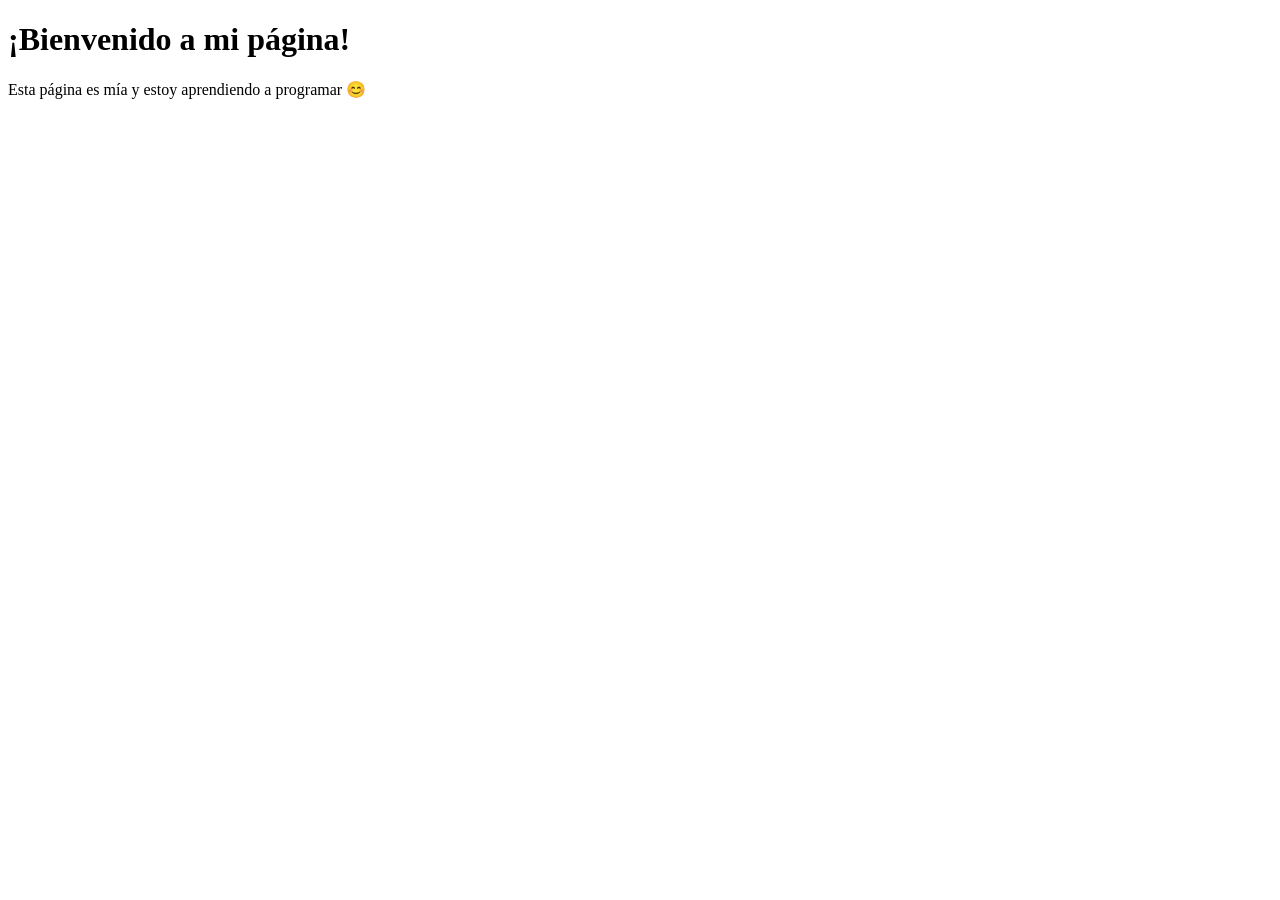
<file: index.html>
<!DOCTYPE html>
<html lang="es">
<head>
    <meta charset="UTF-8">
    <title>Mi Página</title>
</head>
<body>
    <h1>¡Bienvenido a mi página!</h1>
    <p>Esta página es mía y estoy aprendiendo a programar 😊</p>
</body>
</html>
</file>
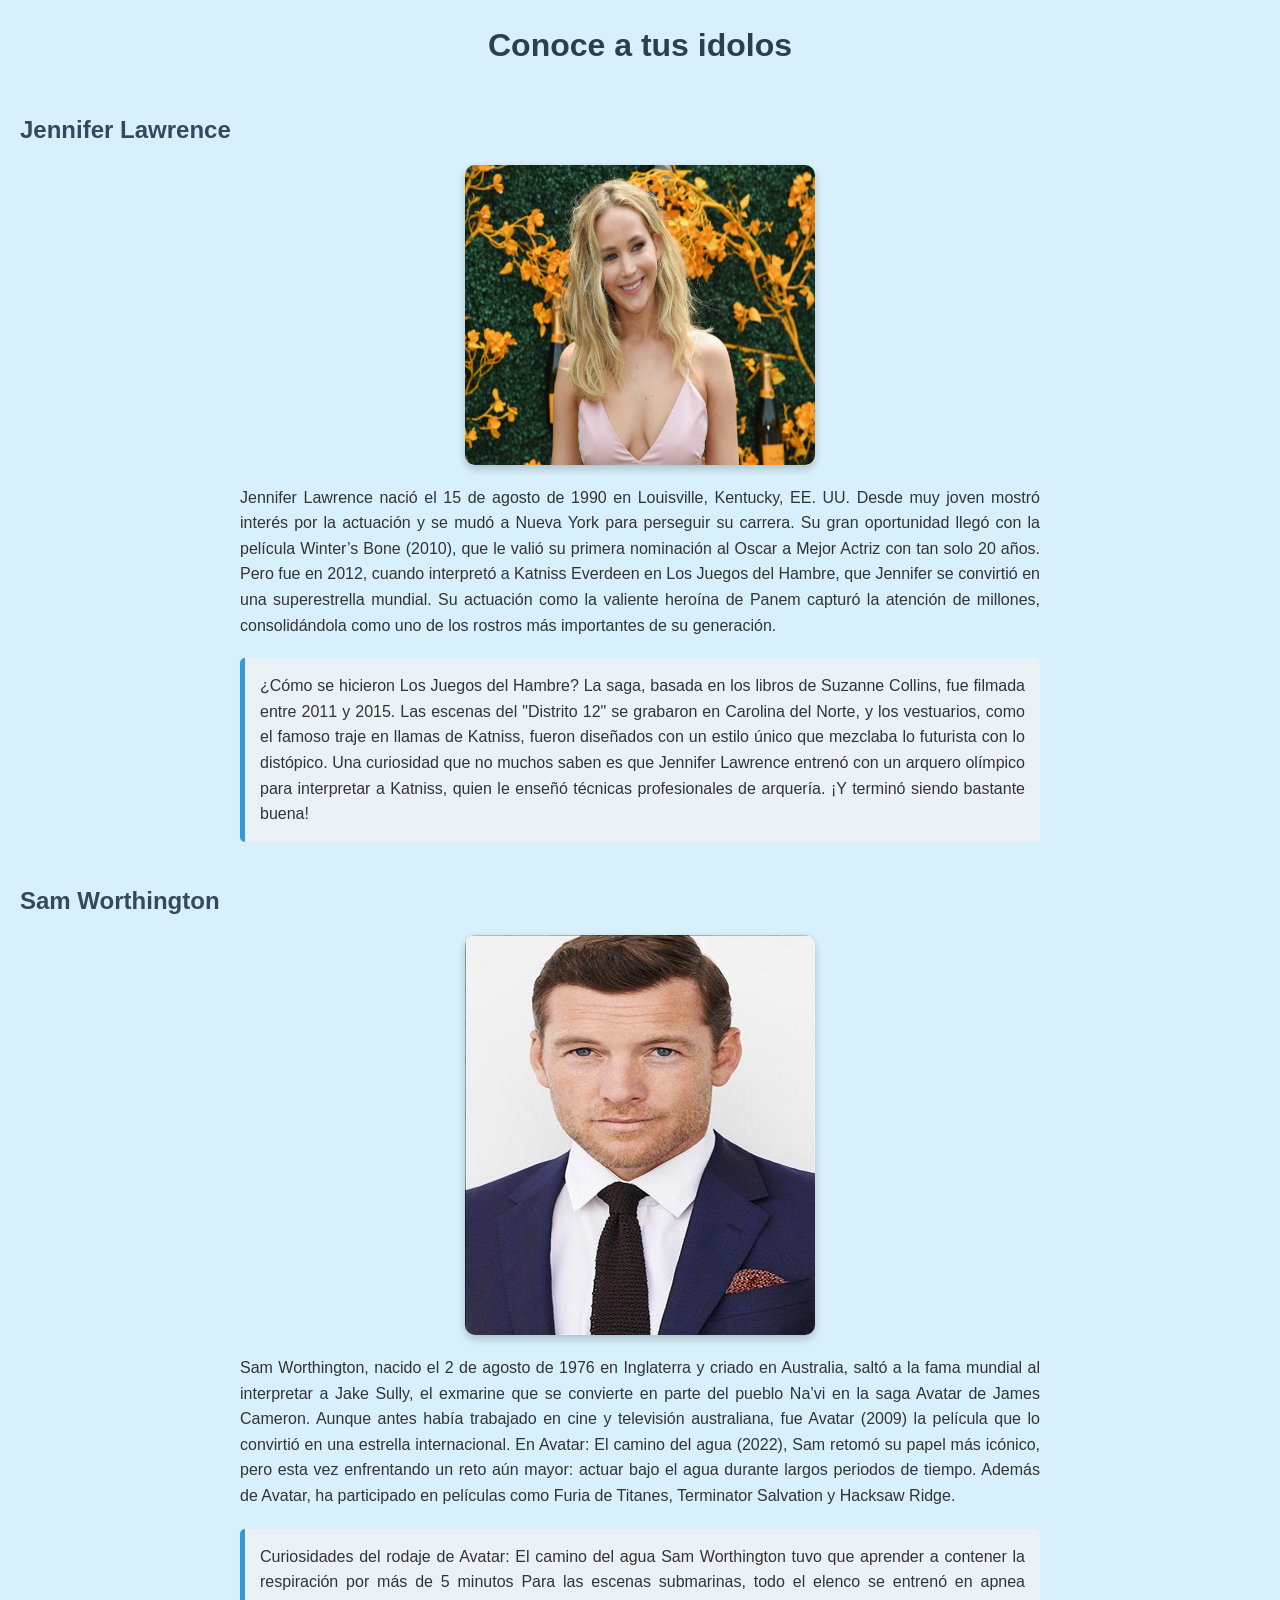
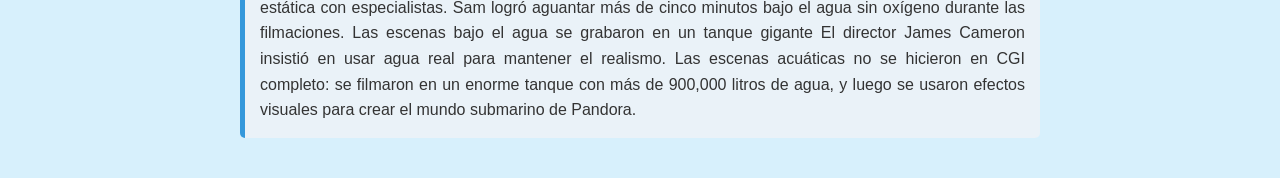
<file: actores.html>
<!DOCTYPE html>
<html lang="es">
<head>
    <meta charset="UTF-8">
    <title>Actores</title>
    <link rel="stylesheet" href="estilos.css">
</head>
<body>
    <h1>Conoce a tus idolos</h1>
    <h2>Jennifer Lawrence</h2>
    <img src="jennifer-lawrence.jpg" alt="Jennifer Lawrence" height="300" width="350">
    <p>Jennifer Lawrence nació el 15 de agosto de 1990 en Louisville, Kentucky, EE. UU. Desde muy joven mostró interés por la actuación y se mudó a Nueva York para perseguir su carrera. Su gran oportunidad llegó con la película Winter’s Bone (2010), que le valió su primera nominación al Oscar a Mejor Actriz con tan solo 20 años.

    Pero fue en 2012, cuando interpretó a Katniss Everdeen en Los Juegos del Hambre, que Jennifer se convirtió en una superestrella mundial. Su actuación como la valiente heroína de Panem capturó la atención de millones, consolidándola como uno de los rostros más importantes de su generación.
    </p>
    <p>
    ¿Cómo se hicieron Los Juegos del Hambre?

    La saga, basada en los libros de Suzanne Collins, fue filmada entre 2011 y 2015. Las escenas del "Distrito 12" se grabaron en Carolina del Norte, y los vestuarios, como el famoso traje en llamas de Katniss, fueron diseñados con un estilo único que mezclaba lo futurista con lo distópico.

    Una curiosidad que no muchos saben es que Jennifer Lawrence entrenó con un arquero olímpico
    para interpretar a Katniss, quien le enseñó técnicas profesionales de arquería. ¡Y terminó siendo bastante buena!
    </p>
    <h2>Sam Worthington</h2>
    <img src="sam_avatar.jpg" alt="Sam Worthington" height="400" width="350">
    <p>
        Sam Worthington, nacido el 2 de agosto de 1976 en Inglaterra y criado en Australia, saltó a la fama mundial al interpretar a Jake Sully, el exmarine que se convierte en parte del pueblo Na’vi en la saga Avatar de James Cameron. Aunque antes había trabajado en cine y televisión australiana, fue Avatar (2009) la película que lo convirtió en una estrella internacional.

        En Avatar: El camino del agua (2022), Sam retomó su papel más icónico, pero esta vez enfrentando un reto aún mayor: actuar bajo el agua durante largos periodos de tiempo.

        Además de Avatar, ha participado en películas como Furia de Titanes, Terminator Salvation y Hacksaw Ridge.
    </p>
    <p>
        Curiosidades del rodaje de Avatar: El camino del agua

        Sam Worthington tuvo que aprender a contener la respiración por más de 5 minutos
        Para las escenas submarinas, todo el elenco se entrenó en apnea estática con especialistas. Sam logró aguantar más de cinco minutos bajo el agua sin oxígeno durante las filmaciones.
        Las escenas bajo el agua se grabaron en un tanque gigante
        El director James Cameron insistió en usar agua real para mantener el realismo. Las escenas acuáticas no se hicieron en CGI completo: se filmaron en un enorme tanque con más de 900,000 litros de agua, y luego se usaron efectos visuales para crear el mundo submarino de Pandora.
        </p>
</body>
</html>
</file>
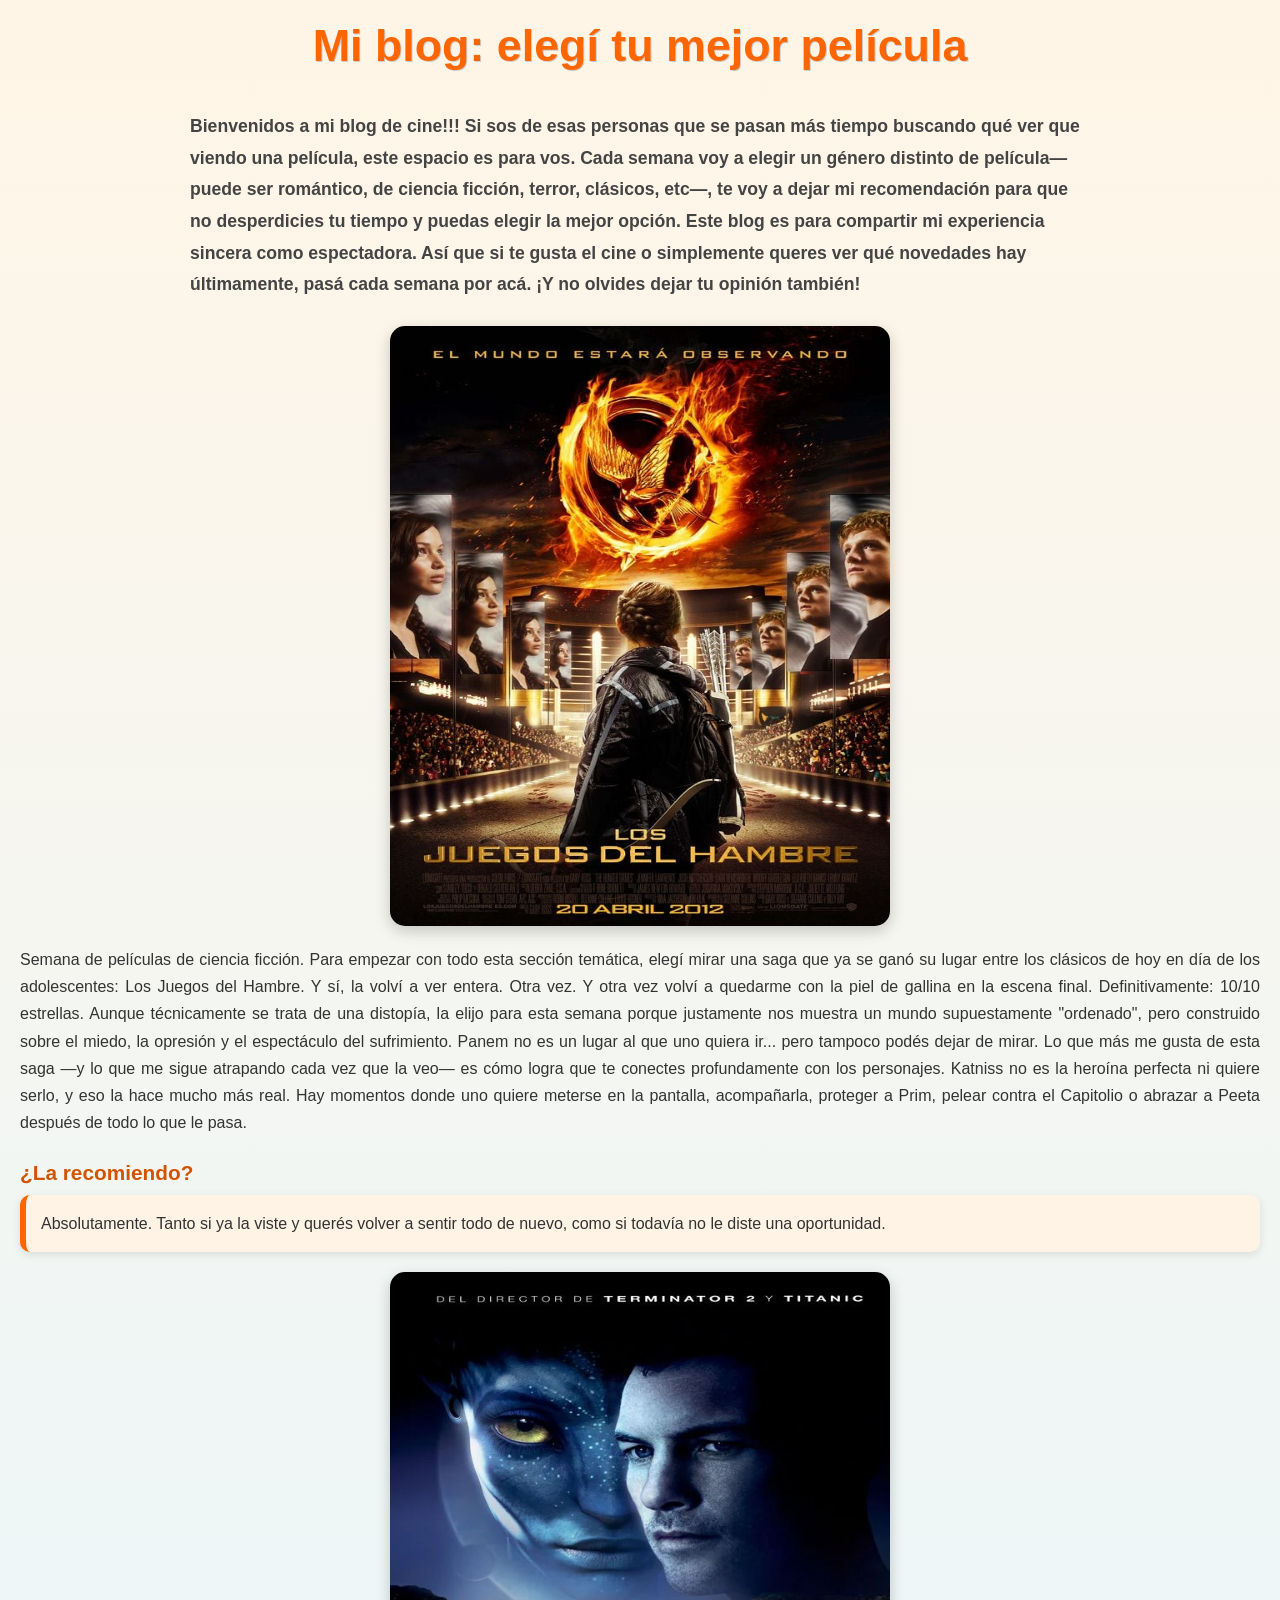
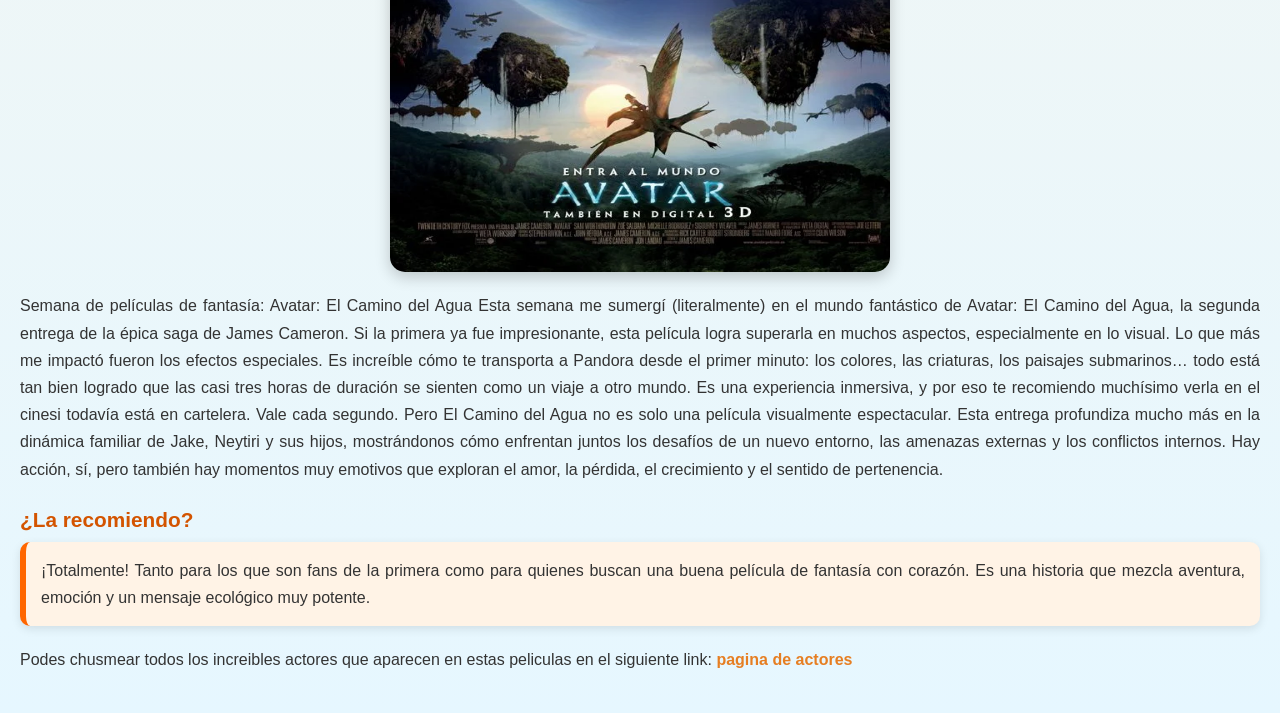
<file: pelicula.html>
<!DOCTYPE html>
<html lang="es">
<head>
    <meta charset="UTF-8">
    <title>Mi blog</title>
    <link rel="stylesheet" href="deco_peli.css">
</head>
<body>
    <h1>Mi blog: elegí tu mejor película</h1>
    <h3>Bienvenidos a mi blog de cine!!! Si sos de esas personas que se pasan más tiempo buscando qué ver que viendo una película, este espacio es para vos. Cada semana voy a elegir un género distinto de película—puede ser romántico, de ciencia ficción, terror, clásicos, etc—, te voy a dejar mi recomendación para que no desperdicies tu tiempo y puedas elegir la mejor opción.
    Este blog es para compartir mi experiencia sincera como espectadora. Así que si te gusta el cine o simplemente queres ver qué novedades hay últimamente, pasá cada semana por acá. ¡Y no olvides dejar tu opinión también!</h3>
    <img src="imagen_juegos_del_hambre.jpg" alt="Portada de la pelicula" height="600" width="500">
    <p>Semana de películas de ciencia ficción. Para empezar con todo esta sección temática, elegí mirar una saga que ya se ganó su lugar entre los clásicos de hoy en día de los adolescentes: Los Juegos del Hambre. Y sí, la volví a ver entera. Otra vez. Y otra vez volví a quedarme con la piel de gallina en la escena final. Definitivamente: 10/10 estrellas.
    Aunque técnicamente se trata de una distopía, la elijo para esta semana porque justamente nos muestra un mundo supuestamente "ordenado", pero construido sobre el miedo, la opresión y el espectáculo del sufrimiento. Panem no es un lugar al que uno quiera ir... pero tampoco podés dejar de mirar.
    Lo que más me gusta de esta saga —y lo que me sigue atrapando cada vez que la veo— es cómo logra que te conectes profundamente con los personajes. Katniss no es la heroína perfecta ni quiere serlo, y eso la hace mucho más real. Hay momentos donde uno quiere meterse en la pantalla, acompañarla, proteger a Prim, pelear contra el Capitolio o abrazar a Peeta después de todo lo que le pasa.
    </p>
    <h4>¿La recomiendo?</h4>
    <p> Absolutamente. Tanto si ya la viste y querés volver a sentir todo de nuevo, como si todavía no le diste una oportunidad.
    </p>
    <img src="avatar.webp" alt="Portada de la pelicula" height="600" width="500">
    <p>Semana de películas de fantasía: Avatar: El Camino del Agua
    Esta semana me sumergí (literalmente) en el mundo fantástico de Avatar: El Camino del Agua, la segunda entrega de la épica saga de James Cameron. Si la primera ya fue impresionante, esta película logra superarla en muchos aspectos, especialmente en lo visual.
    Lo que más me impactó fueron los efectos especiales. Es increíble cómo te transporta a Pandora desde el primer minuto: los colores, las criaturas, los paisajes submarinos… todo está tan bien logrado que las casi tres horas de duración se sienten como un viaje a otro mundo. Es una experiencia inmersiva, y por eso te recomiendo muchísimo verla en el cinesi todavía está en cartelera. Vale cada segundo.
    Pero El Camino del Agua no es solo una película visualmente espectacular. Esta entrega profundiza mucho más en la dinámica familiar de Jake, Neytiri y sus hijos, mostrándonos cómo enfrentan juntos los desafíos de un nuevo entorno, las amenazas externas y los conflictos internos. Hay acción, sí, pero también hay momentos muy emotivos que exploran el amor, la pérdida, el crecimiento y el sentido de pertenencia.
</p>
<h4>¿La recomiendo?</h4>
<p>¡Totalmente! Tanto para los que son fans de la primera como para quienes buscan una buena película de fantasía con corazón. Es una historia que mezcla aventura, emoción y un mensaje ecológico muy potente.
</p>
<p>
    Podes chusmear todos los increibles actores que aparecen en estas peliculas en el siguiente link: <a href="actores.html">pagina de actores</a>
</p>

</body>
</html>
</file>
<file: estilos.css>
/* estilos.css */

/* Reset básico */
* {
    margin: 0;
    padding: 0;
    box-sizing: border-box;
}

/* Estilo del body */
body {
    font-family: 'Arial', sans-serif;
    background-color: #d7f0fc; /* celeste claro */
    color: #333;
    line-height: 1.6;
    padding: 20px;
}


/* Encabezados */
h1 {
    text-align: center;
    margin-bottom: 30px;
    color: #2c3e50;
}

h2 {
    margin-top: 40px;
    margin-bottom: 15px;
    color: #34495e;
}

/* Párrafos */
p {
    margin-bottom: 20px;
    text-align: justify;
    max-width: 800px;
    margin-left: auto;
    margin-right: auto;
}

/* Imágenes */
img {
    display: block;
    margin: 10px auto 20px auto;
    border-radius: 10px;
    box-shadow: 0 4px 8px rgba(0,0,0,0.2);
}

/* Estilo especial para curiosidades */
p:nth-of-type(2), /* Primer párrafo de Jennifer */
p:nth-of-type(4)  /* Primer párrafo de Sam */ {
    background-color: #eaf2f8;
    padding: 15px;
    border-left: 5px solid #3498db;
    border-radius: 5px;
}
</file>
<file: deco_peli.css>
/* Reset básico */
* {
    margin: 0;
    padding: 0;
    box-sizing: border-box;
}

/* Body */
body {
    font-family: 'Verdana', sans-serif;
    background: linear-gradient(to bottom, #fff5e6, #e6f7ff); /* degradado cálido-azul */
    color: #222;
    padding: 20px;
}

/* Encabezados */
h1 {
    text-align: center;
    color: #ff6600;
    font-size: 2.8em;
    margin-bottom: 40px;
    text-shadow: 1px 1px #ccc;
}

h3 {
    max-width: 900px;
    margin: 0 auto 25px auto;
    text-align: left;
    font-size: 1.1em;
    color: #444;
    line-height: 1.8;
}

h4 {
    font-size: 1.3em;
    color: #d35400;
    margin-top: 25px;
    margin-bottom: 10px;
}

/* Contenedores tipo tarjeta */
p, img {
    display: block;
    margin: 0 auto 20px auto;
}

section {
    background-color: #ffffffcc; /* blanco semi-transparente */
    border-radius: 15px;
    padding: 20px;
    max-width: 950px;
    margin: 30px auto;
    box-shadow: 0 8px 20px rgba(0,0,0,0.15);
}

/* Imágenes dentro de tarjetas */
img {
    width: 100%;
    max-width: 500px;
    border-radius: 15px;
    box-shadow: 0 5px 15px rgba(0,0,0,0.2);
}

/* Párrafos */
p {
    font-size: 1em;
    line-height: 1.7;
    text-align: justify;
    color: #333;
}

/* Enlaces */
a {
    color: #e67e22;
    text-decoration: none;
    font-weight: bold;
}

a:hover {
    color: #d35400;
    text-decoration: underline;
}

/* Destacar recomendaciones */
h4 + p {
    background-color: #fff3e6;
    border-left: 6px solid #ff6600;
    padding: 15px;
    border-radius: 10px;
    box-shadow: 0 3px 10px rgba(0,0,0,0.1);
}
</file>
